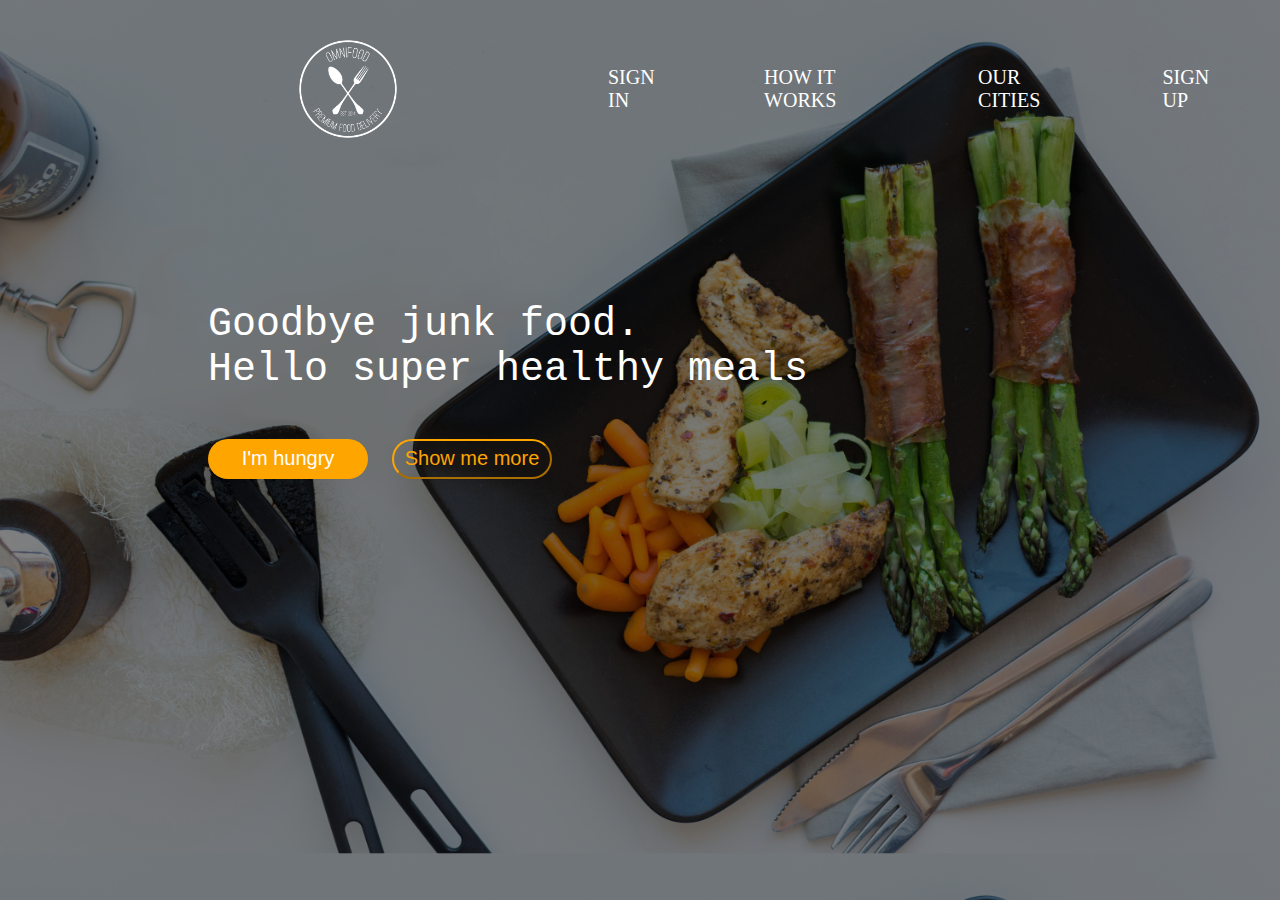
<file: 3.html>
<!DOCTYPE html>
<html>
<head>
    <link rel="stylesheet" href="style3.css">
    <link rel="stylesheet" href="https://cdnjs.cloudflare.com/ajax/libs/font-awesome/4.7.0/css/font-awesome.min.css">
    <link rel="stylesheet" href="https://fonts.googleapis.com/css?family=Trirong">
</head>

<body>

    <ul class="nav-bar">
        <img src="logo-white.png" width="100" height="100"/>
        <div class="small-bar">
            <li><a href="#home">Sign in</a></li>
            <li><a href="#news">How it works</a></li>
            <li><a href="#contact">Our cities</a></li>
            <li><a href="#about">Sign up</a></li>
            </div>
    </ul>

    <div class="body">
        <div class="text">
            <p>Goodbye junk food.<br>Hello super healthy meals</p>
        
            <div class="pic">
                <button class="btn1">I'm hungry</button>
                <button class="btn2">Show me more</button>
            </div>
        </div>

    </div>
</body>
</html>
</file>
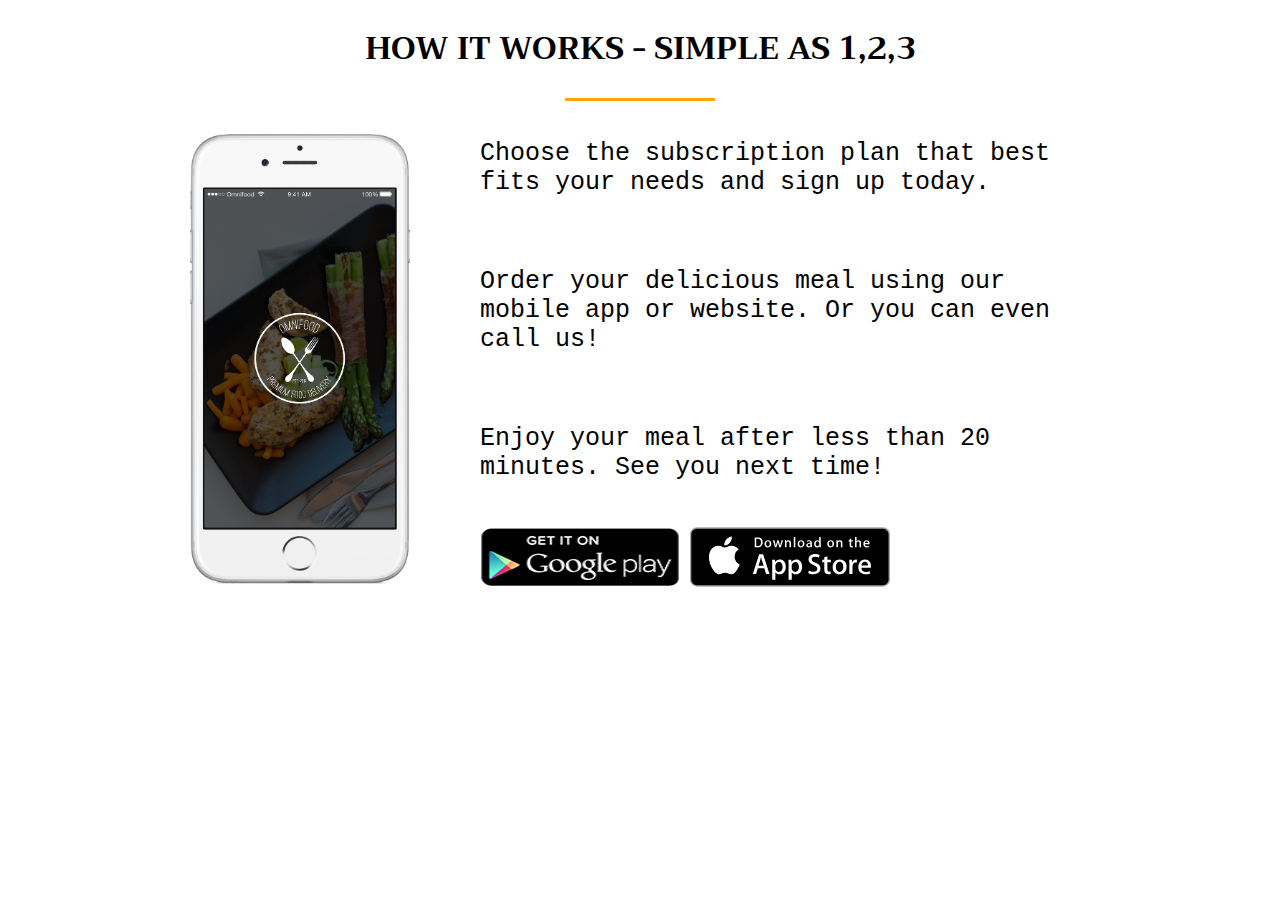
<file: 4.html>
<!DOCTYPE html>
<html>
<head>
    <link rel="stylesheet" href="style4.css">
    <link rel="stylesheet" href="https://cdnjs.cloudflare.com/ajax/libs/font-awesome/4.7.0/css/font-awesome.min.css">
    <link rel="stylesheet" href="https://fonts.googleapis.com/css?family=Trirong">
</head>

<body>
    <div class="header">
        <h1>HOW IT WORKS - SIMPLE AS 1,2,3</h1> 
    </div>  

    <div class="line"></div>

    <div class="body">
        <div class="ip">
            <img src="app-iPhone.png" width="220" height="450"/>
        </div>

        <div class="text">
            <p class="p1">Choose the subscription plan that best fits your needs and sign up today.</p>
            <p class="p2">Order your delicious meal using our mobile app or website. Or you can even call us!</p>
            <p>Enjoy your meal after less than 20 minutes. See you next time!</p>

            <div class="pic">
                <img class="andr" src="download-app-android.png" width="200" height="60"/>
                <img src="download-app.svg" width="200" height="100"/>
            </div>
        </div>

    </div>
</body>
</html>
</file>
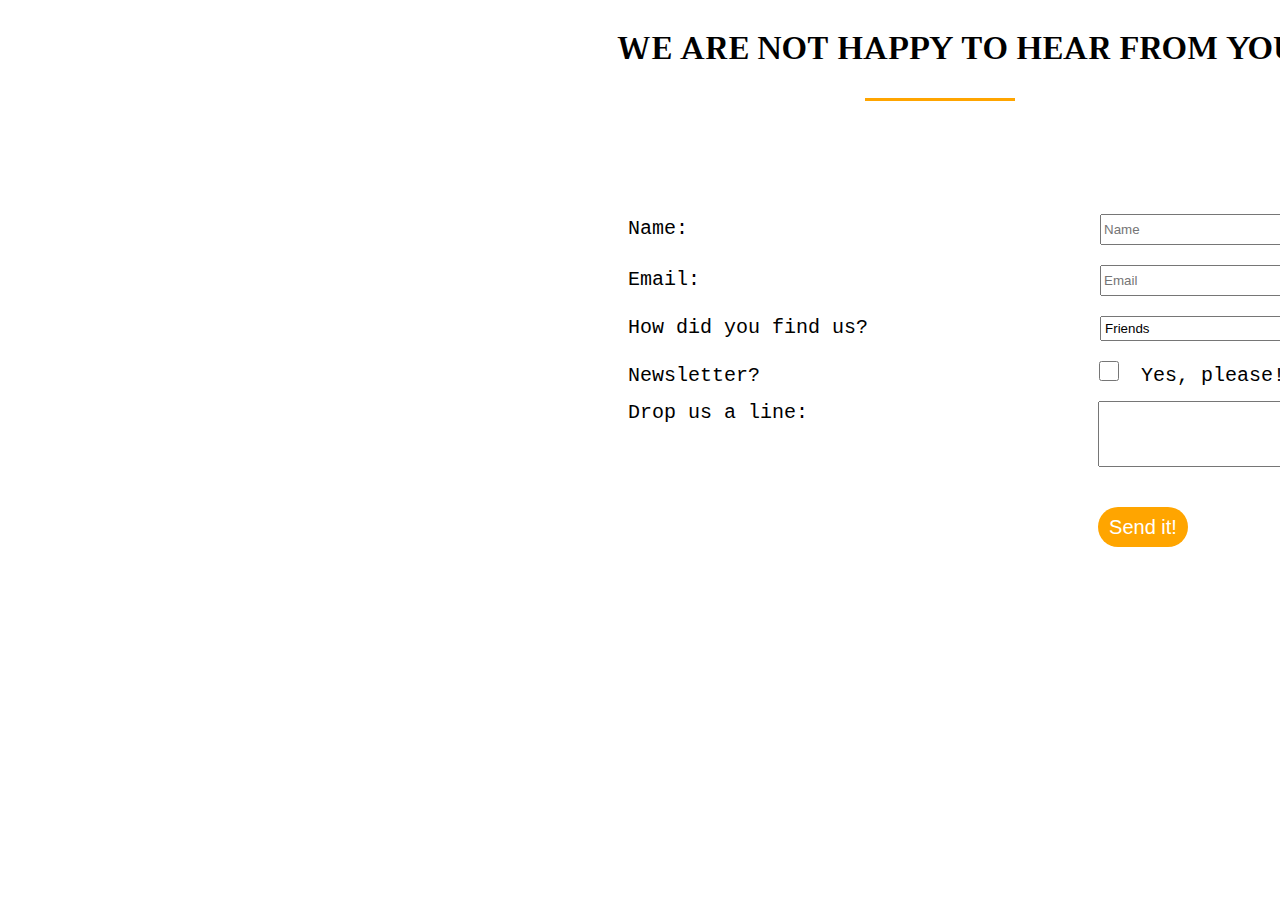
<file: 5.html>
<!DOCTYPE html>
<html>
<head>
    <link rel="stylesheet" href="style5.css">
    <link rel="stylesheet" href="https://cdnjs.cloudflare.com/ajax/libs/font-awesome/4.7.0/css/font-awesome.min.css">
    <link rel="stylesheet" href="https://fonts.googleapis.com/css?family=Trirong">
</head>

<body>
    <div class="container">
        <div class="header">
            <h1>WE ARE NOT HAPPY TO HEAR FROM YOU</h1> 
        </div>  

        <div class="line"></div>

        <div class="body">
            <form>
                <label>Name:</label>
                <input class="field1" type="text" placeholder="Name"><br> 

                <label >Email:</label>
                <input class="field2" type="text" placeholder="Email"><br>

                <label>How did you find us?</label>
                <select class="field3" name="find" id="opt">
                    <option value="volvo">Friends</option>
                    <option value="saab">Social media</option>
                    <option value="mercedes">Adverstisement</option>
                </select><br>

                <label name="newsletter">Newsletter?</label>
                <input class="field4" type="checkbox">
                <label for="newsletter">Yes, please!</label><br>

                <div class="cmt-field">
                    <label class="cmt">Drop us a line:</label>
                    <textarea class="field5" cols="40" rows="4"></textarea><br>
                </div>
                <button class="btn">Send it!</button>
            </form> 
        </div>
    </div>
</body>
</html>
</file>
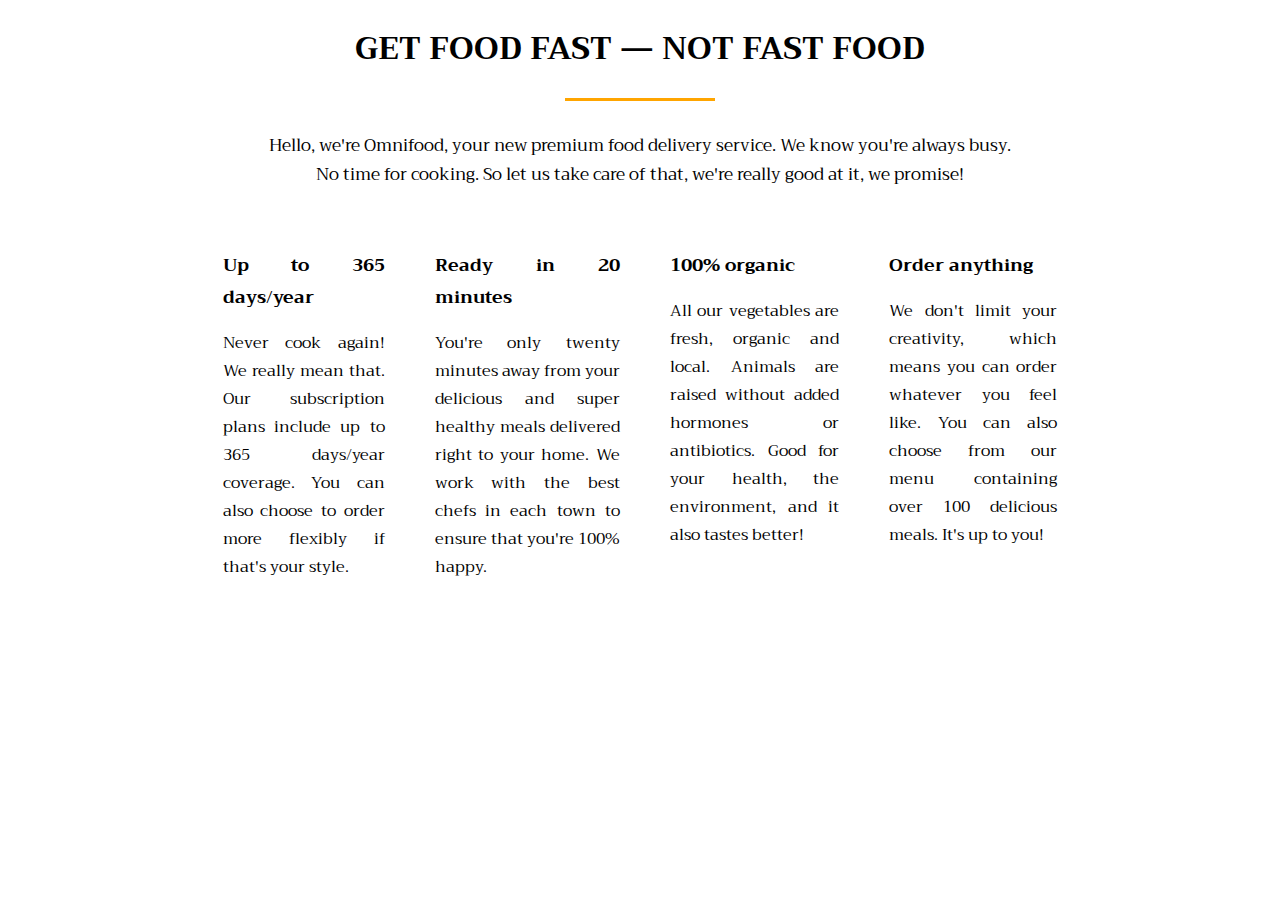
<file: 6.html>
<!DOCTYPE html>
<html>
<head>
    <link rel="stylesheet" href="style6.css">
    <link rel="stylesheet" href="https://cdnjs.cloudflare.com/ajax/libs/font-awesome/4.7.0/css/font-awesome.min.css">
    <link rel="stylesheet" href="https://fonts.googleapis.com/css?family=Trirong">
</head>

<body>
    <div class="header">
        <h1>Get food fast — not fast food</h1> 
    </div>  

    <div class="line"></div>

    <div class="intro">
        <p>Hello, we're Omnifood, your new premium food delivery service. 
        We know you're always busy.<br>No time for cooking. 
        So let us take care of that, we're really good at it, we promise!</p>
    </div>

    <div class="body">
        <div class="year">
            <h2>Up to 365 days/year</h2>
            <p>Never cook again! We really mean that. 
            Our subscription plans include up to 365 days/year coverage. 
            You can also choose to order more flexibly if that's your style.</p>
        </div>

        <div class="minute">
            <h2>Ready in 20 minutes</h2>
            <p>You're only twenty minutes away from your delicious and super healthy meals delivered right to your home. 
            We work with the best chefs in each town to ensure that you're 100% happy.</p>
        </div>

        <div class="organic">
            <h2>100% organic</h2>
            <p>All our vegetables are fresh, organic and local. 
            Animals are raised without added hormones or antibiotics. 
            Good for your health, the environment, and it also tastes better!</p>
        </div>

        <div class="anything">
            <h2>Order anything</h2>
            <p>We don't limit your creativity, which means you can order whatever you feel like. You can also choose from our menu containing over 100 delicious meals. 
            It's up to you!</p>
        </div>

    </div>
</body>
</html>
</file>
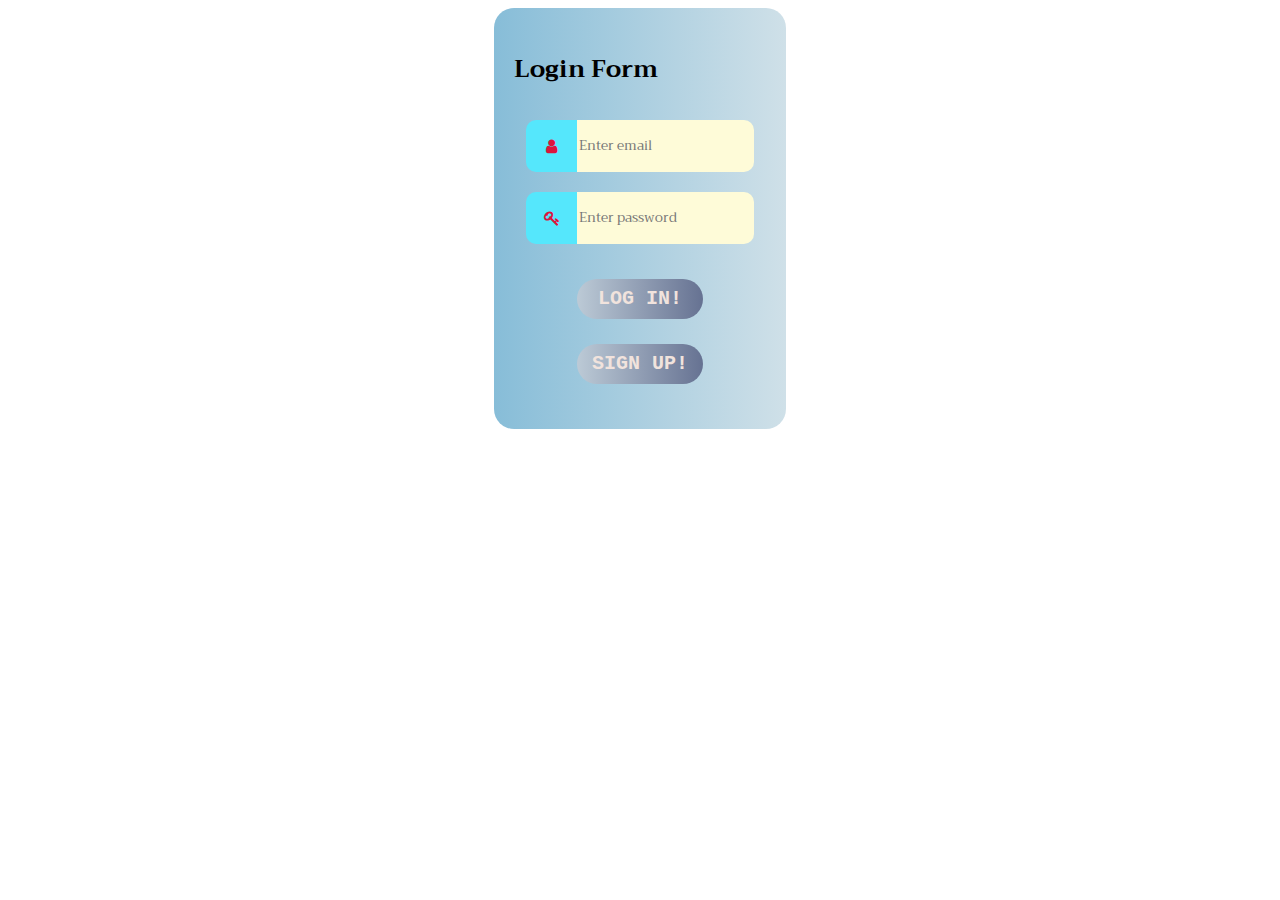
<file: login.html>
<!DOCTYPE html>
<html>
<head>
    <link rel="stylesheet" href="style.css">
    <link rel="stylesheet" href="https://cdnjs.cloudflare.com/ajax/libs/font-awesome/4.7.0/css/font-awesome.min.css">
    <link rel="stylesheet" href="https://fonts.googleapis.com/css?family=Trirong">
</head>

<body>

<div class="container">
    <h2>Login Form</h2>
    <form>

        <div class="form-username">
            <i class="fa fa-user icon"></i>
            <input type="email" class="input-field" id="email" placeholder="Enter email">
        </div>
        <div class="form-password">
            <i class="fa fa-key icon"></i>
            <input type="password" class="input-field" id="psw" placeholder="Enter password">
        </div>
         
        <button type="button" onclick="loginData()" id="save_btn" class="btn">Log In!</button>
        
        <a href="registration.html">
            <button onclick="registration.html" type="button" id="save_btn" class="btn">Sign Up!</button>
        </a>
        
    </form>
</div>

<script>
    function loginData(){

        var email = document.getElementById("email").value;
        var password = document.getElementById("psw").value;

        var email1 = JSON.parse(localStorage.getItem("Email of user"));
        var password1 = JSON.parse(localStorage.getItem("Password of user"));

        if(email == email1 && password == password1){
            console.log('log in successfully')
        }
        else{
            console.log('log in fail')
        }
    }
</script>

</body>
</html>
</file>
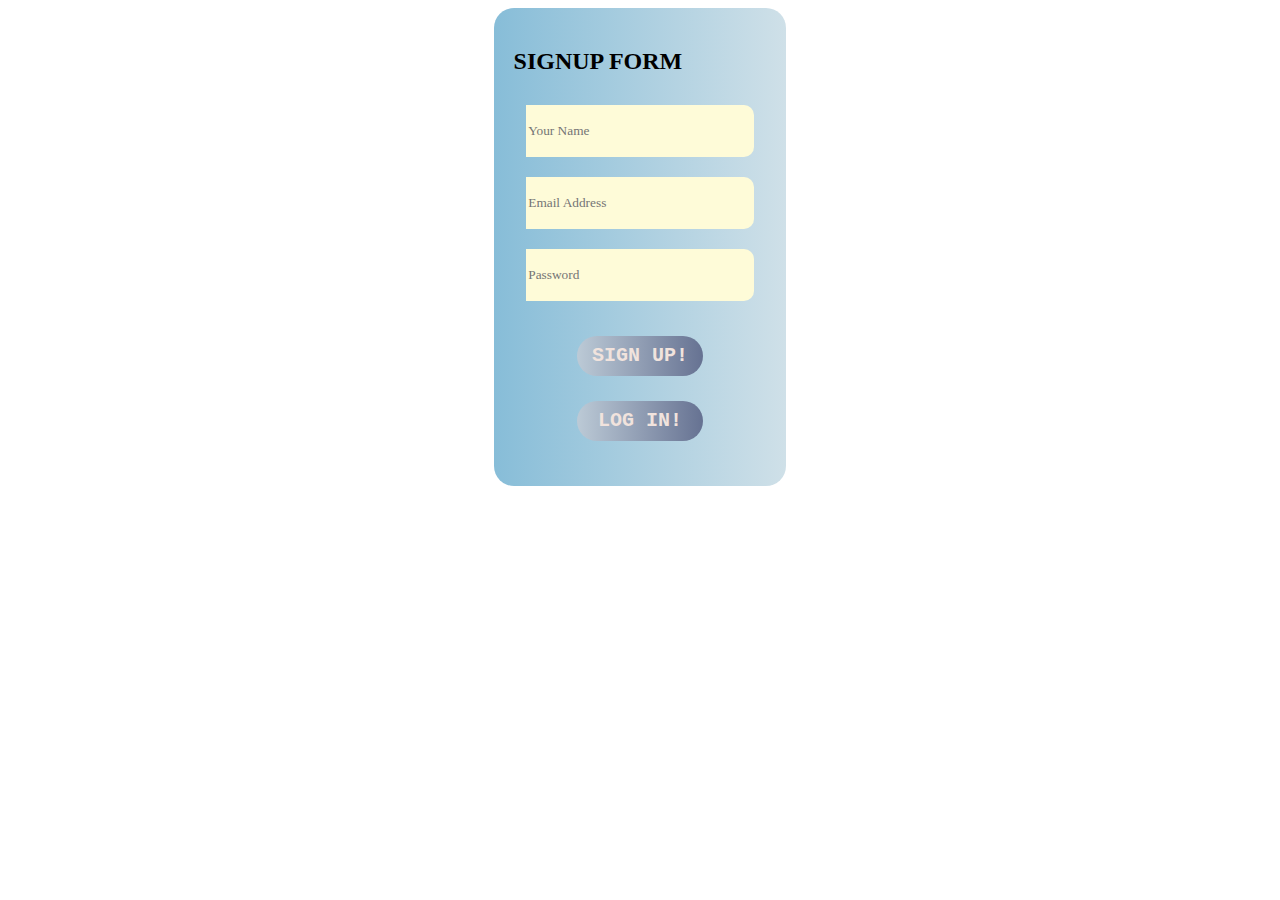
<file: registration.html>
<!DOCTYPE html>
<html>
<head>
    <meta charset="UTF-8">
    <title>SignIn</title>
    <link rel="stylesheet" href="style.css">
</head>
<body>
    <div class="container">
        <h2>SIGNUP FORM</h2>
        <form>
            <div class="form-group">
                <input type="text" class="input-field" id="name" placeholder="Your Name" required>
            </div>
            <div class="form-group">
                <input type="email" class="input-field" id="email" placeholder="Email Address" required>
            </div>
            <div class="form-group">
                <input type="password" class="input-field" id="password" placeholder="Password" required>
            </div>

            <button type="submit" onclick="saveData()" class="btn">Sign Up!</button>
            
            <a href="login.html">
                <button onclick="login.html" type="button" id="save_btn" class="btn">Log In!</button>
            </a>
        </form>
    <script>
        function saveData(){
            var name = document.getElementById("name").value;
            var email = document.getElementById("email").value;
            var pwd = document.getElementById("password").value;

            localStorage.setItem("Name of user", JSON.stringify(name));
            localStorage.setItem("Email of user", JSON.stringify(email));
            localStorage.setItem("Password of user", JSON.stringify(pwd));

            console.log('User added successfully!!!');
        }
    </script>
</body>
</html>
</file>
<file: style3.css>
body{
    background-image: linear-gradient( rgba(0, 0, 0, 0.5), rgba(0, 0, 0, 0.5)), url('img/hero.jpg');
    background-size: cover;
}
.nav-bar{
    list-style: none;
    display: flex;
    align-items: center;
}
img{
    margin-left: 250px;
}
.small-bar{
    display: flex;
    margin-left: 160px;
}
li{
    margin: 50px;
}
a{
    text-decoration: none;
    text-transform: uppercase;
    font-size: 20px;
    color: white;
}
.body{
    align-items: center;
    display: flex;
    margin-left: 200px;
    margin-top: 100px;
}
.text{
    font-size: 40px;
    font-family: 'Courier New', Courier, monospace;
    color: white;
}
.btn1{
    background-color: orange;
    color: white;
    border-radius: 30px;
    width: 160px;
    height: 40px;
    border: none;
    font-size: 20px;
}
.btn2{
    background-color: transparent;
    border-radius: 30px;
    width: 160px;
    height: 40px;
    border-color: orange;
    color: orange;
    font-size: 20px;
}
</file>
<file: style4.css>
.header{
    display: block;
    margin: auto;
    width: 700px;
    text-align: center;
    font-family: 'trirong', sans-serif;
}
.line{
    margin: 10px auto 30px auto;
    height: 3px;
    border: 0;
    background: orange;
    width: 150px;
}
.body{
    margin: auto;
    align-items: center;
    display: flex;
    width: 900px;
    height: 460px;
}
.text{
    margin-left: 70px;
    font-size: 25px;
    font-family: 'Courier New', Courier, monospace;
}
.p1{
    margin-bottom: 70px;
}
.p2{
    margin-bottom: 70px;
}
.pic{
    display: flex;
    align-items: center;
}
.andr{
    margin-right: 10px;
}
</file>
<file: style5.css>
.container{
    margin-left: 600px;
}
.header{
    margin: auto;
    width: 700px;
    text-align: center;
    font-family: 'trirong', sans-serif;
}
.line{
    margin: 10px auto 30px auto;
    height: 3px;
    border: 0;
    background: orange;
    width: 150px;
}
.body{
    font-size: 20px;
    padding: 20px;
    margin: auto;
    align-items: center;
    display: flex;
    width: 900px;
    height: 460px;
    font-family: 'Courier New', Courier, monospace;
}
.field1{
    margin: 10px 10px 10px 400px;
    height: 25px;
    width: 350px;
}
.field2{
    margin: 10px 10px 10px 388px;
    height: 25px;
    width: 350px;
}
.field3{
    margin: 10px 10px 10px 220px;
    height: 25px;
    width: 358px;
}
.field4{
    margin: 10px 10px 10px 327px;
    height: 20px;
    width: 20px;
}
.cmt-field{
    display: flex;
}
.cmt{
    margin-top: 10px;
}
.field5{
    margin: 10px 10px 10px 290px;
}
.btn{
    border: none;
    border-radius: 20px;
    width: 90px;
    height: 40px;
    background-color: orange;
    color: white;
    font-size: 20px;
    margin: 30px 10px 10px 470px
}
.btn:hover{
    color: blanchedalmond;
    background-color: black;
}
</file>
<file: style6.css>
.header{
    margin: auto;
    width: 700px;
    text-align: center;
    font-family: 'trirong', sans-serif;
    text-transform: uppercase;
}
.line{
    margin: 10px auto 30px auto;
    height: 3px;
    border: 0;
    background: orange;
    width: 150px;
}
.intro{
    margin: auto;
    width: 70%;
    font-size: 17px;
    text-align: center;
    font-family: 'trirong', sans-serif;
}
.body{
    margin: 20px auto 0px auto;
    display: flex;
    width: 70%;
    text-align: justify;
    font-family: 'trirong', sans-serif;
}
.year{
    margin: 25px;
}
.minute{
    margin: 25px;
}
.organic{
    margin: 25px;
}
.anything{
    margin: 25px;
}
h2{
    font-size: 18px;
}
</file>
<file: style.css>
body,
input {
  font-family: "Trirong", serif;
}
.container{
    align-items: center;
    padding: 20px;
    width: 20%;
    min-height: 250px;
    margin: auto;
    background: linear-gradient(90deg, #87bdd8, #cfe0e8);
    border-radius: 20px;
}
.icon{
    display: block;
    margin: auto;
    background: #55e7fc;
    padding: 18px;
    border-radius: 10px 0 0 10px;
    text-align: center;
    color: crimson;
    min-width: 15px;
}
.icon:hover{
    color: #55e7fc;
    background-color: red;
}
.form-username{
    padding: 10px;
    margin: auto;
    width: 90%;
    display: flex;
    align-items: center;
}
.form-password{
    padding: 10px;
    margin: auto;
    width: 90%;
    display: flex;
    align-items: center;
}
.form-group{
    padding: 10px;
    margin: auto;
    width: 90%;
    display: flex;
    align-items: center;
}
.input-field{
    display: flex;
    margin: auto;
    width: 100%;
    background-color: #fefbd8;
    border: none;
    border-radius: 0 10px 10px 0;
    height: 50px;   
}
a{
    text-decoration: none;
}
.btn{
    display: block;
    margin: 25px auto 25px auto;
    padding: 5px;
    font-family: 'Courier New', monospace;
    font-size: 20px;    
    min-height: 40px;
    width: 50%;
    border: none;
    color: #f1e3dd;
    background: linear-gradient(90deg, #bccad6, #667292); 
    border-radius: 50px;
    text-transform: uppercase;
    font-weight: bold;
}
.btn:hover {
    color: d6d4e0;
    transition: ease 1s;
    box-shadow: inset 300px 0 0 0 #622569;
    cursor: pointer;
}
</file>
